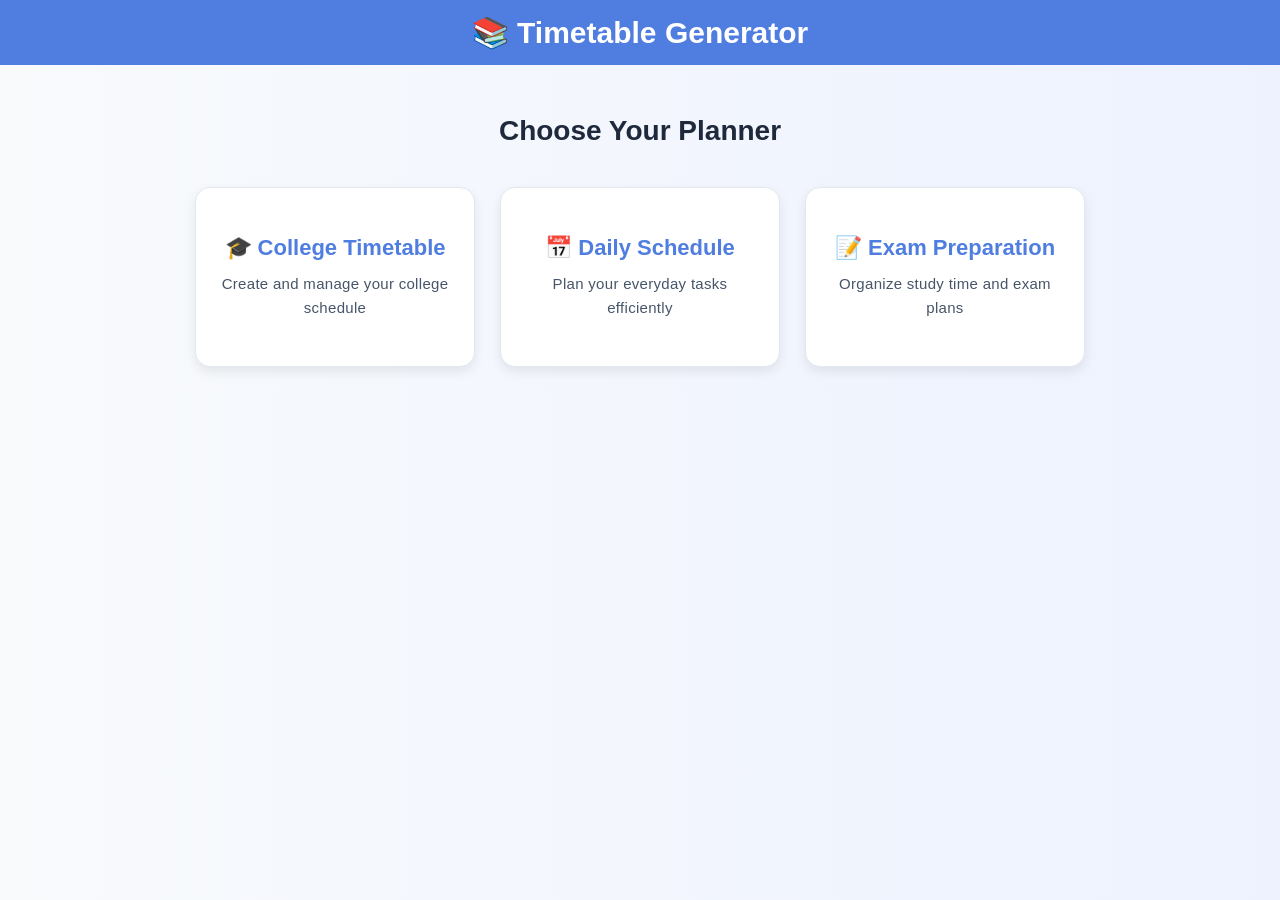
<file: Time table/index.html>
<!DOCTYPE html>
<html lang="en">
<head>
<meta charset="UTF-8">
<meta name="viewport" content="width=device-width, initial-scale=1.0">
<title>Timetable Generator</title>

<link rel="stylesheet" href="index.css">
<style>
.home-title {
  text-align: center;
  margin-top: 30px;
}

/* Cards Layout */
.card-container {
  display: flex;
  gap: 25px;
  margin-top: 40px;
  justify-content: center;
}

/* Card Style */
.home-card {
  width: 280px;
  background: white;
  padding: 25px;
  border-radius: 15px;
  text-align: center;
  box-shadow: 0 5px 12px rgba(0,0,0,0.08);
  cursor: pointer;
  transition: 0.3s;
}

.home-card:hover {
  transform: translateY(-6px);
}

/* Titles */
.home-card h2 {
  color: #4f7de0;
}

/* Responsive */
@media(max-width: 900px){
  .card-container {
    flex-direction: column;
    align-items: center;
  }
}
</style>
</head>

<body>

<!-- Navbar -->
<div class="navbar">
  <h2>📚 Timetable Generator</h2>
</div>

<div class="container">

  <h1 class="home-title">Choose Your Planner</h1>

  <div class="card-container">

    <!-- College -->
    <div class="home-card" onclick="goToPage('college.html')">
      <h2>🎓 College Timetable</h2>
      <p>Create and manage your college schedule</p>
    </div>

    <!-- Daily -->
    <div class="home-card" onclick="goToPage('daily.html')">
      <h2>📅 Daily Schedule</h2>
      <p>Plan your everyday tasks efficiently</p>
    </div>

    <!-- Exam -->
    <div class="home-card" onclick="goToPage('exam.html')">
      <h2>📝 Exam Preparation</h2>
      <p>Organize study time and exam plans</p>
    </div>

  </div>

</div>

<script>
function goToPage(page){
  window.location.href = page;
}
</script>

</body>
</html>
</file>
<file: Time table/index.css>
/* ===== RESET ===== */
* {
  margin: 0;
  padding: 0;
  box-sizing: border-box;
}

/* ===== BODY ===== */
body {
  font-family: 'Segoe UI', sans-serif;
  background: linear-gradient(to right, #f8fafc, #eef2ff);
  color: #334155;
}

/* ===== NAVBAR ===== */
.navbar {
  background: #4f7de0;
  padding: 15px;
  text-align: center;
  color: white;
  font-size: 20px;
  font-weight: 600;
}

/* ===== CONTAINER ===== */
.container {
  max-width: 1100px;
  margin: auto;
  padding: 20px;
}

/* ===== TITLE ===== */
.home-title {
  text-align: center;
  margin-top: 20px;
  font-size: 28px;
  color: #1e293b;
}

/* ===== CARD CONTAINER ===== */
.card-container {
  display: flex;
  gap: 25px;
  justify-content: center;
  margin-top: 40px;
  flex-wrap: wrap;
}

/* ===== CARDS ===== */
.home-card {
  width: 280px;
  min-height: 180px;
  background: white;
  padding: 25px;
  border-radius: 15px;
  text-align: center;
  border: 1px solid #e2e8f0;
  box-shadow: 0 5px 12px rgba(0,0,0,0.08);
  cursor: pointer;
  transition: all 0.3s ease;

  /* ALIGN CONTENT */
  display: flex;
  flex-direction: column;
  justify-content: center;
  gap: 10px;
}

/* Hover effect */
.home-card:hover {
  transform: translateY(-6px);
  box-shadow: 0 10px 25px rgba(0,0,0,0.12);
}

/* ===== CARD TITLE ===== */
.home-card h2 {
  color: #1e40af;
  font-size: 22px;
  font-weight: 600;
  line-height: 1.3;

  display: flex;
  justify-content: center;
  align-items: center;
  gap: 8px;
}

/* ===== CARD TEXT ===== */
.home-card p {
  color: #475569;
  font-size: 15px;
  line-height: 1.6;
  letter-spacing: 0.3px;
}

/* ===== RESPONSIVE ===== */
@media(max-width: 900px) {
  .card-container {
    flex-direction: column;
    align-items: center;
  }
}
</file>
